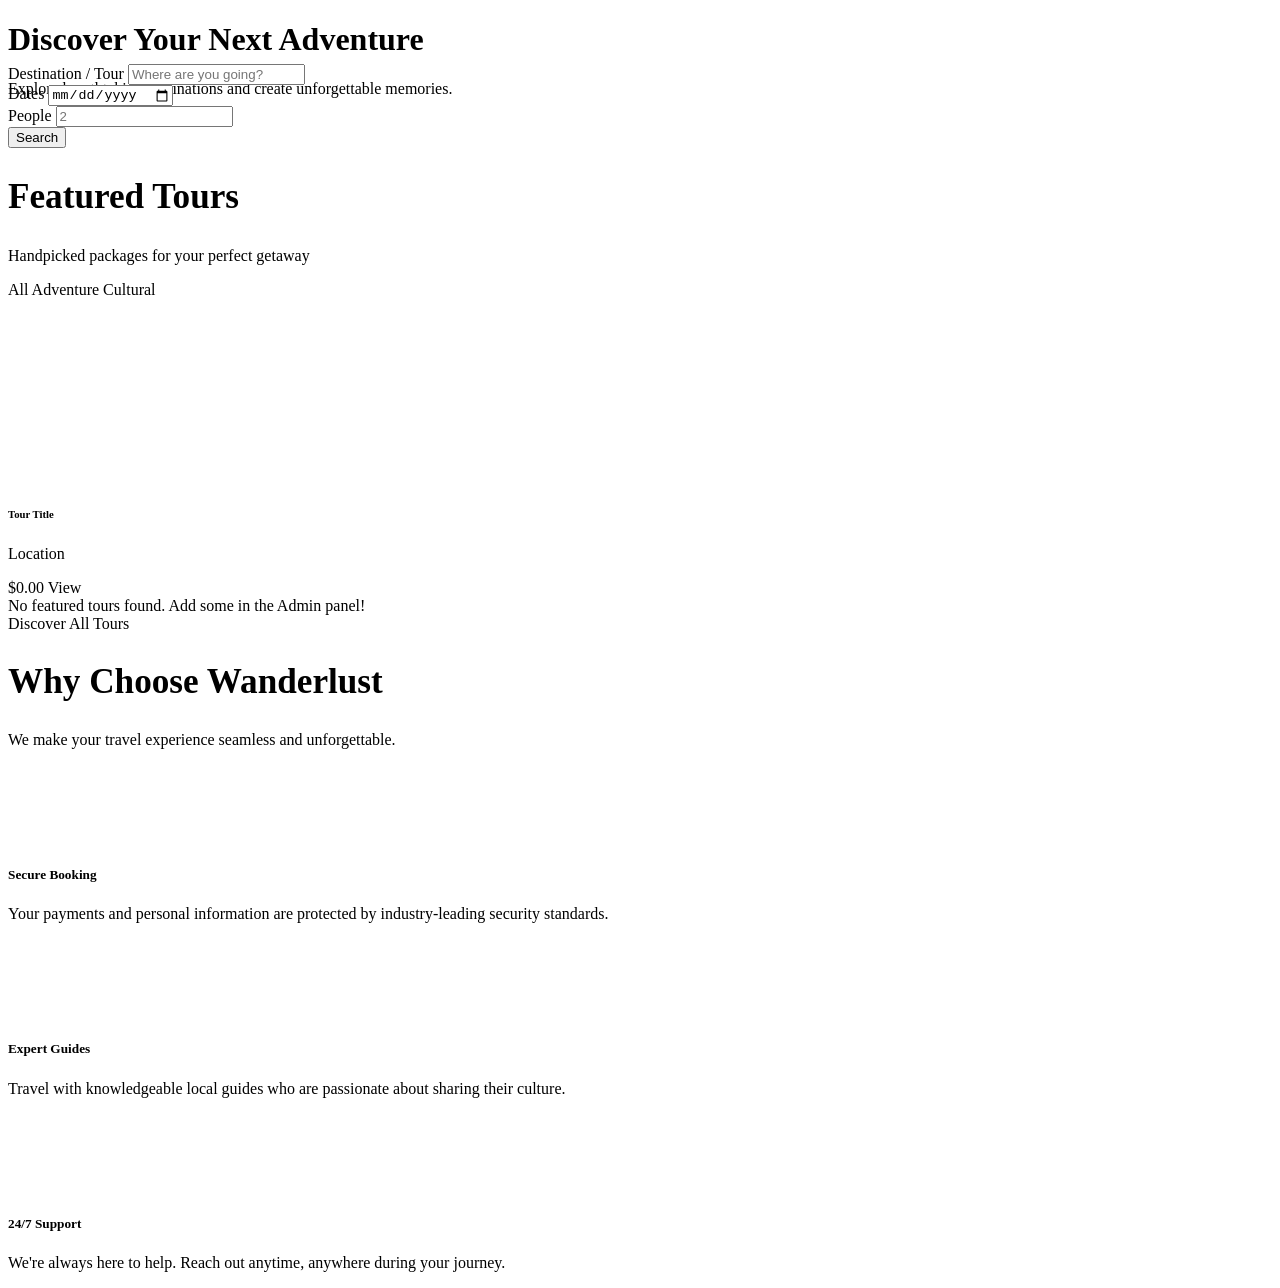
<file: src/main/resources/templates/index.html>
<!DOCTYPE html>
<html lang="en" xmlns:th="http://www.thymeleaf.org">

<head th:replace="~{fragments/navbar :: head('Home')}"></head>

<body>

  <!-- Navigation -->
  <nav th:replace="~{fragments/navbar :: navbar('home')}"></nav>

  <!-- Hero Section -->
  <header class="hero-section">
    <div class="hero-overlay"></div>
    <div class="hero-content text-white">
      <h1 class="hero-title">Discover Your Next Adventure</h1>
      <p class="lead mb-4">Explore breathtaking destinations and create unforgettable memories.</p>
    </div>
  </header>

  <!-- Search Bar -->
  <div class="container">
    <div class="search-container" style="margin-top: -50px; position: relative; z-index: 2;">
      <form th:action="@{/tours}" method="get" class="search-form d-flex align-items-center flex-column flex-md-row gap-3">
        <div class="search-input flex-grow-1 w-100 border-end pe-md-3">
          <label class="form-label text-muted small fw-bold mb-1">Destination / Tour</label>
          <input type="text" name="keyword" class="form-control border-0 shadow-none px-0" placeholder="Where are you going?">
        </div>
        <div class="search-input flex-grow-1 w-100 border-end pe-md-3 ps-md-3">
          <label class="form-label text-muted small fw-bold mb-1">Dates</label>
          <input type="date" class="form-control border-0 shadow-none px-0">
        </div>
        <div class="search-input flex-grow-1 w-100 pe-md-3 ps-md-3">
          <label class="form-label text-muted small fw-bold mb-1">People</label>
          <input type="number" class="form-control border-0 shadow-none px-0" placeholder="2" min="1">
        </div>
        <div class="d-flex align-items-center ps-md-3 w-100 w-md-auto mt-3 mt-md-0">
          <button type="submit" class="btn btn-primary px-4 py-2 w-100">Search</button>
        </div>
      </form>
    </div>
  </div>

  <!-- Featured Tours (Dynamic from DB) -->
  <section class="section-padding bg-light mt-5">
    <div class="container">
      <div class="d-flex justify-content-between align-items-end mb-4">
        <div>
          <h2 class="mb-2 fw-bold" style="font-size: 2.2rem; color: var(--text-dark);">Featured Tours</h2>
          <p class="text-muted mb-0">Handpicked packages for your perfect getaway</p>
        </div>
        <div class="d-none d-md-flex gap-2">
          <span class="badge bg-primary rounded-pill px-3 py-2 fw-normal">All</span>
          <span class="badge bg-white text-dark border rounded-pill px-3 py-2 fw-normal">Adventure</span>
          <span class="badge bg-white text-dark border rounded-pill px-3 py-2 fw-normal">Cultural</span>
        </div>
      </div>

      <div class="row g-4">
        <div class="col-md-6 col-lg-3" th:each="tour : ${featuredTours}">
          <div class="card custom-card h-100 border shadow-sm border-0">
            <img th:src="${tour.imageUrl}" class="card-img-top" style="height: 180px; object-fit: cover;" th:alt="${tour.title}">
            <div class="card-body d-flex flex-column">
              <h6 class="card-title fw-bold mb-2" th:text="${tour.title}">Tour Title</h6>
              <p class="card-text small text-muted mb-4" th:text="${tour.location}">Location</p>
              <div class="d-flex justify-content-between align-items-center mt-auto">
                <span class="fw-bold fs-5 text-primary" th:text="'$' + ${#numbers.formatDecimal(tour.price, 1, 2)}">$0.00</span>
                <a th:href="@{/tours/{id}(id=${tour.id})}" class="btn btn-primary btn-sm px-3 rounded-pill">View</a>
              </div>
            </div>
          </div>
        </div>
        <div th:if="${#lists.isEmpty(featuredTours)}" class="col-12 text-center text-muted py-5">
           No featured tours found. Add some in the Admin panel!
        </div>
      </div>
      
      <div class="text-center mt-5">
        <a th:href="@{/tours}" class="btn btn-outline-primary px-4 rounded-pill">Discover All Tours</a>
      </div>
    </div>
  </section>

  <!-- Why Wanderlust Section -->
  <section class="section-padding bg-white border-top">
    <div class="container">
      <div class="text-center mb-5">
        <h2 class="fw-bold" style="font-size: 2.2rem; color: var(--text-dark);">Why Choose Wanderlust</h2>
        <p class="text-muted">We make your travel experience seamless and unforgettable.</p>
      </div>
      <div class="row text-center g-4">
        <div class="col-md-4">
          <div class="p-4">
            <div class="bg-primary bg-opacity-10 text-primary rounded-circle d-inline-flex align-items-center justify-content-center mb-3" style="width: 80px; height: 80px; font-size: 2rem;">
              <i class="bi bi-shield-check"></i>
            </div>
            <h5 class="fw-bold">Secure Booking</h5>
            <p class="text-muted small">Your payments and personal information are protected by industry-leading security standards.</p>
          </div>
        </div>
        <div class="col-md-4">
          <div class="p-4">
            <div class="bg-primary bg-opacity-10 text-primary rounded-circle d-inline-flex align-items-center justify-content-center mb-3" style="width: 80px; height: 80px; font-size: 2rem;">
              <i class="bi bi-star"></i>
            </div>
            <h5 class="fw-bold">Expert Guides</h5>
            <p class="text-muted small">Travel with knowledgeable local guides who are passionate about sharing their culture.</p>
          </div>
        </div>
        <div class="col-md-4">
          <div class="p-4">
            <div class="bg-primary bg-opacity-10 text-primary rounded-circle d-inline-flex align-items-center justify-content-center mb-3" style="width: 80px; height: 80px; font-size: 2rem;">
              <i class="bi bi-headset"></i>
            </div>
            <h5 class="fw-bold">24/7 Support</h5>
            <p class="text-muted small">We're always here to help. Reach out anytime, anywhere during your journey.</p>
          </div>
        </div>
      </div>
    </div>
  </section>

  <!-- Footer -->
  <footer th:replace="~{fragments/footer :: footer}"></footer>

  <!-- Common Scripts -->
  <div th:replace="~{fragments/navbar :: scripts}"></div>
</body>
</html>
</file>
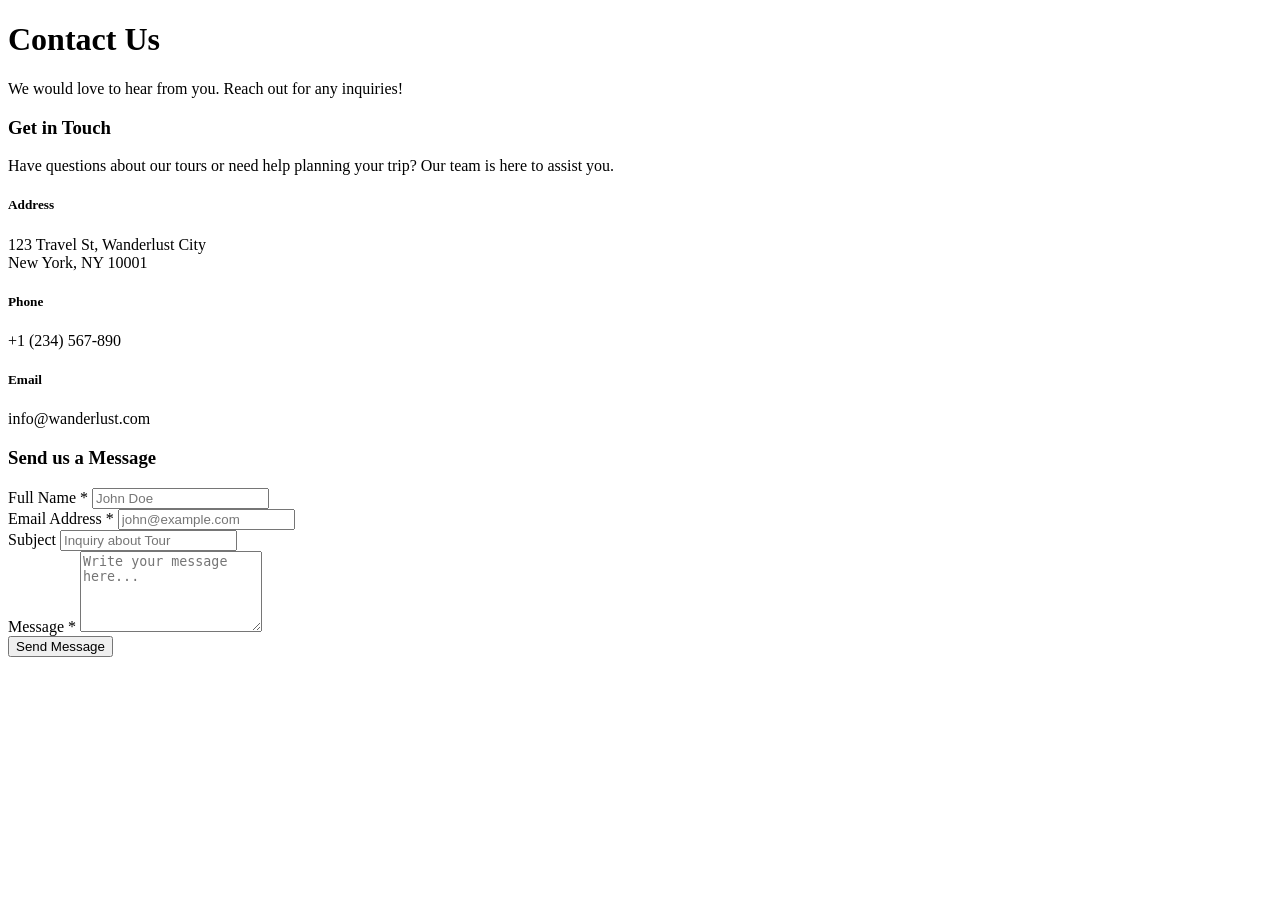
<file: src/main/resources/templates/contact.html>
<!DOCTYPE html>
<html lang="en" xmlns:th="http://www.thymeleaf.org">
<head th:replace="~{fragments/navbar :: head('Contact Us')}"></head>
<body class="bg-light">

  <nav th:replace="~{fragments/navbar :: navbar('contact')}"></nav>

  <!-- Page Header -->
  <div class="bg-primary text-white py-5 text-center"
    style="background: linear-gradient(135deg, var(--primary-color), var(--accent-color));">
    <div class="container py-4">
      <h1 class="display-4 fw-bold">Contact Us</h1>
      <p class="lead mb-0">We would love to hear from you. Reach out for any inquiries!</p>
    </div>
  </div>

  <div class="container py-5">
    <div class="row g-5">

      <div class="col-lg-4">
        <div class="info-box h-100 bg-white p-4 shadow-sm rounded-4">
          <h3 class="mb-4">Get in Touch</h3>
          <p class="text-muted mb-5">Have questions about our tours or need help planning your trip? Our team is here to assist you.</p>

          <div class="d-flex mb-4">
            <div class="me-3"><i class="bi bi-geo-alt fs-2 text-primary"></i></div>
            <div>
              <h5 class="mb-1">Address</h5>
              <p class="text-muted mb-0">123 Travel St, Wanderlust City<br>New York, NY 10001</p>
            </div>
          </div>

          <div class="d-flex mb-4">
            <div class="me-3"><i class="bi bi-telephone fs-2 text-primary"></i></div>
            <div>
              <h5 class="mb-1">Phone</h5>
              <p class="text-muted mb-0">+1 (234) 567-890</p>
            </div>
          </div>

          <div class="d-flex">
            <div class="me-3"><i class="bi bi-envelope fs-2 text-primary"></i></div>
            <div>
              <h5 class="mb-1">Email</h5>
              <p class="text-muted mb-0">info@wanderlust.com</p>
            </div>
          </div>
        </div>
      </div>

      <div class="col-lg-8">
        <div class="card custom-card p-4 p-md-5 border-0 shadow-sm rounded-4">
          <h3 class="mb-4">Send us a Message</h3>
          <form id="contactForm">
            <div class="row g-3">
              <div class="col-md-6">
                <label for="name" class="form-label">Full Name <span class="text-danger">*</span></label>
                <input type="text" class="form-control" id="name" required placeholder="John Doe">
              </div>
              <div class="col-md-6">
                <label for="email" class="form-label">Email Address <span class="text-danger">*</span></label>
                <input type="email" class="form-control" id="email" required placeholder="john@example.com">
              </div>
              <div class="col-12">
                <label for="subject" class="form-label">Subject</label>
                <input type="text" class="form-control" id="subject" placeholder="Inquiry about Tour">
              </div>
              <div class="col-12">
                <label for="message" class="form-label">Message <span class="text-danger">*</span></label>
                <textarea class="form-control" id="message" rows="5" required placeholder="Write your message here..."></textarea>
              </div>
              <div class="col-12 mt-4">
                <button type="submit" class="btn btn-primary px-5 py-2 rounded-pill fw-medium">Send Message</button>
              </div>
            </div>
          </form>
        </div>
      </div>

    </div>
  </div>

  <footer th:replace="~{fragments/footer :: footer}"></footer>
  <div th:replace="~{fragments/navbar :: scripts}"></div>
</body>
</html>
</file>
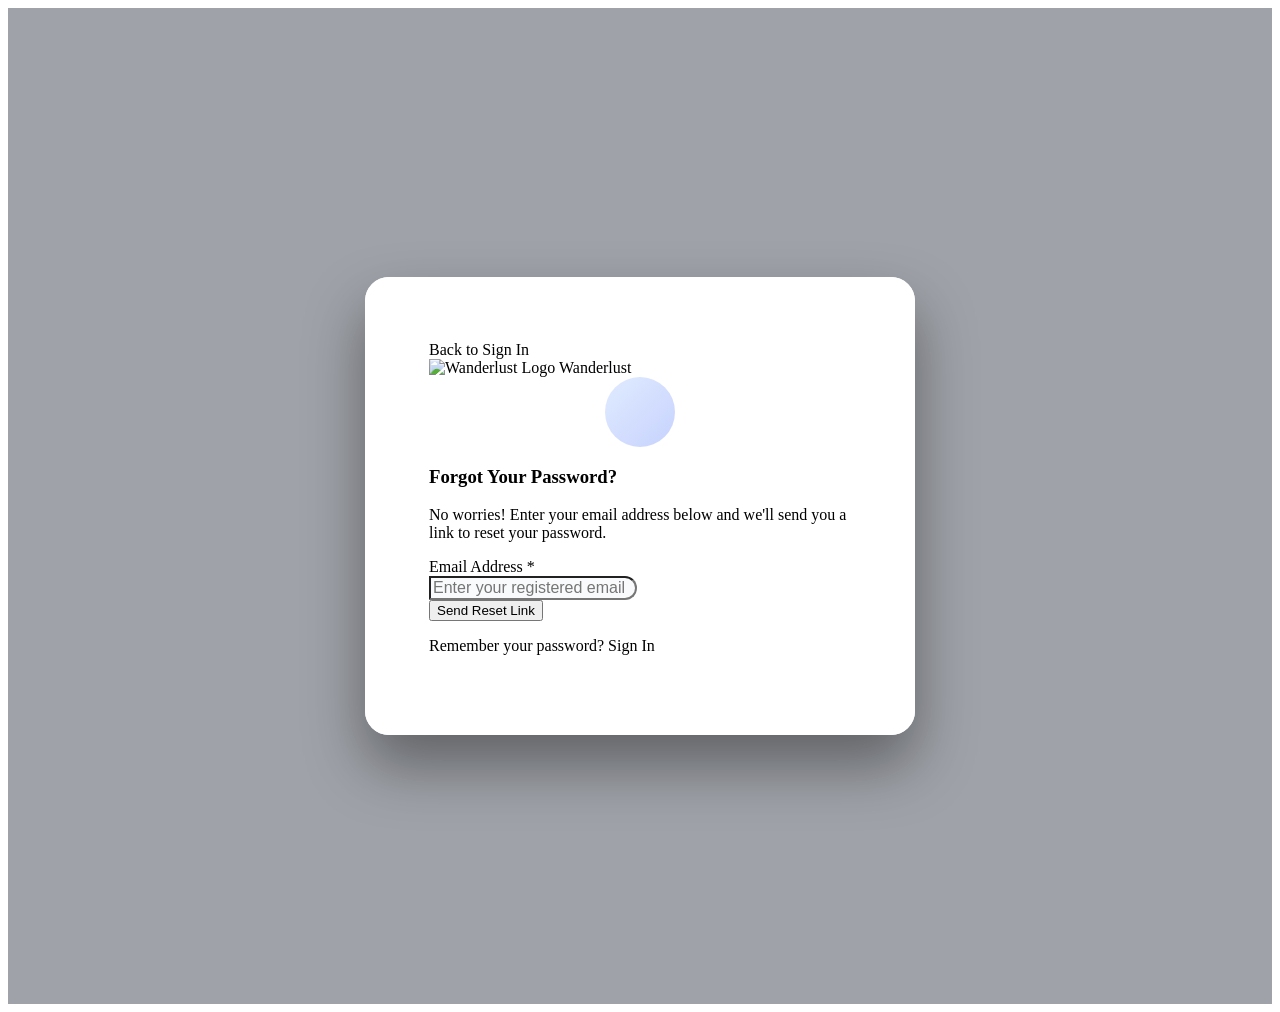
<file: src/main/resources/templates/auth/forgot-password.html>
<!DOCTYPE html>
<html lang="en" xmlns:th="http://www.thymeleaf.org">
<head th:replace="~{fragments/navbar :: head('Forgot Password')}"></head>
<body style="background: url('https://images.unsplash.com/photo-1503614472-8c93d56e92ce?q=80&w=1622&auto=format&fit=crop&ixlib=rb-4.1.0&ixid=M3wxMjA3fDB8MHxwaG90by1wYWdlfHx8fGVufDB8fHx8fA%3D%3D') no-repeat center center/cover; background-attachment: fixed;">

  <div class="container-fluid auth-wrapper" style="min-height: 100vh; display: flex; align-items: center; justify-content: center; padding: 3rem 15px; background: rgba(17, 24, 39, 0.4); backdrop-filter: blur(8px); -webkit-backdrop-filter: blur(8px);">
    <div class="row g-0 auth-card" style="border-radius: 24px; box-shadow: 0 30px 60px rgba(0,0,0,0.4); overflow: hidden; background: #ffffff; max-width: 550px; width: 100%;">

      <!-- Form -->
      <div class="col-12">
        <div class="auth-form-container" style="padding: 4rem; display: flex; flex-direction: column; justify-content: center; background-color: #ffffff;">
          <div class="mb-4 text-center">
            <a th:href="@{/login}" class="text-muted text-decoration-none small d-inline-flex align-items-center mb-3 fw-medium"><i class="bi bi-arrow-left me-2"></i> Back to Sign In</a><br>
            <a th:href="@{/}" class="d-inline-flex align-items-center gap-2 text-decoration-none text-dark mb-4">
              <img th:src="@{/assets/images/logo.png}" alt="Wanderlust Logo" height="40">
              <span class="fw-bold fs-4 text-primary">Wanderlust</span>
            </a>
            <div class="mb-3" style="display: flex; justify-content: center;">
              <div style="width: 70px; height: 70px; border-radius: 50%; background: linear-gradient(135deg, #e0ebff 0%, #c7d2fe 100%); display: flex; align-items: center; justify-content: center;">
                <i class="bi bi-envelope-paper fs-2 text-primary"></i>
              </div>
            </div>
            <h3 class="fw-bold mb-2">Forgot Your Password?</h3>
            <p class="text-muted fs-6">No worries! Enter your email address below and we'll send you a link to reset your password.</p>
          </div>

          <!-- Success Message -->
          <div th:if="${successMessage}" class="alert alert-success d-flex align-items-center rounded-3 mb-4" role="alert">
            <i class="bi bi-check-circle-fill me-2"></i>
            <span th:text="${successMessage}"></span>
          </div>

          <!-- Error Message -->
          <div th:if="${errorMessage}" class="alert alert-danger d-flex align-items-center rounded-3 mb-4" role="alert">
            <i class="bi bi-exclamation-triangle-fill me-2"></i>
            <span th:text="${errorMessage}"></span>
          </div>

          <form th:action="@{/forgot-password}" method="post">
            <div class="mb-4">
              <label class="form-label fw-semibold text-dark mb-2">Email Address <span class="text-danger">*</span></label>
              <div class="input-group">
                <span class="input-group-text bg-transparent border-end-0 border" style="border-radius: 12px 0 0 12px; border-color: #e2e8f0;">
                  <i class="bi bi-envelope text-muted"></i>
                </span>
                <input type="email" name="email" class="form-control form-control-lg border-start-0 ps-0" placeholder="Enter your registered email" required style="border-radius: 0 12px 12px 0; background-color: #f8fafc; font-size: 1rem;">
              </div>
            </div>
            
            <button type="submit" class="btn btn-primary btn-auth mb-4 w-100 py-3 rounded-3 fw-bold fs-5 shadow-sm">Send Reset Link</button>
            
            <p class="text-center text-muted mb-0 mt-3">
              Remember your password? <a th:href="@{/login}" class="text-primary fw-bold text-decoration-none">Sign In</a>
            </p>
          </form>
        </div>
      </div>

    </div>
  </div>

  <div th:replace="~{fragments/navbar :: scripts}"></div>
  <script>
    document.addEventListener('DOMContentLoaded', function() {
        const form = document.querySelector('form[action*="/forgot-password"]');
        if (form) {
            form.addEventListener('submit', function(e) {
                if (this.checkValidity()) {
                    const btn = this.querySelector('button[type="submit"]');
                    if (btn) {
                        btn.innerHTML = '<span class="spinner-border spinner-border-sm me-2" role="status" aria-hidden="true"></span> Sending...';
                        btn.disabled = true;
                        // Prevent multiple submissions
                        if (form.getAttribute('data-submitting') === 'true') {
                            e.preventDefault();
                        } else {
                            form.setAttribute('data-submitting', 'true');
                        }
                    }
                }
            });
        }
    });
  </script>
</body>
</html>
</file>
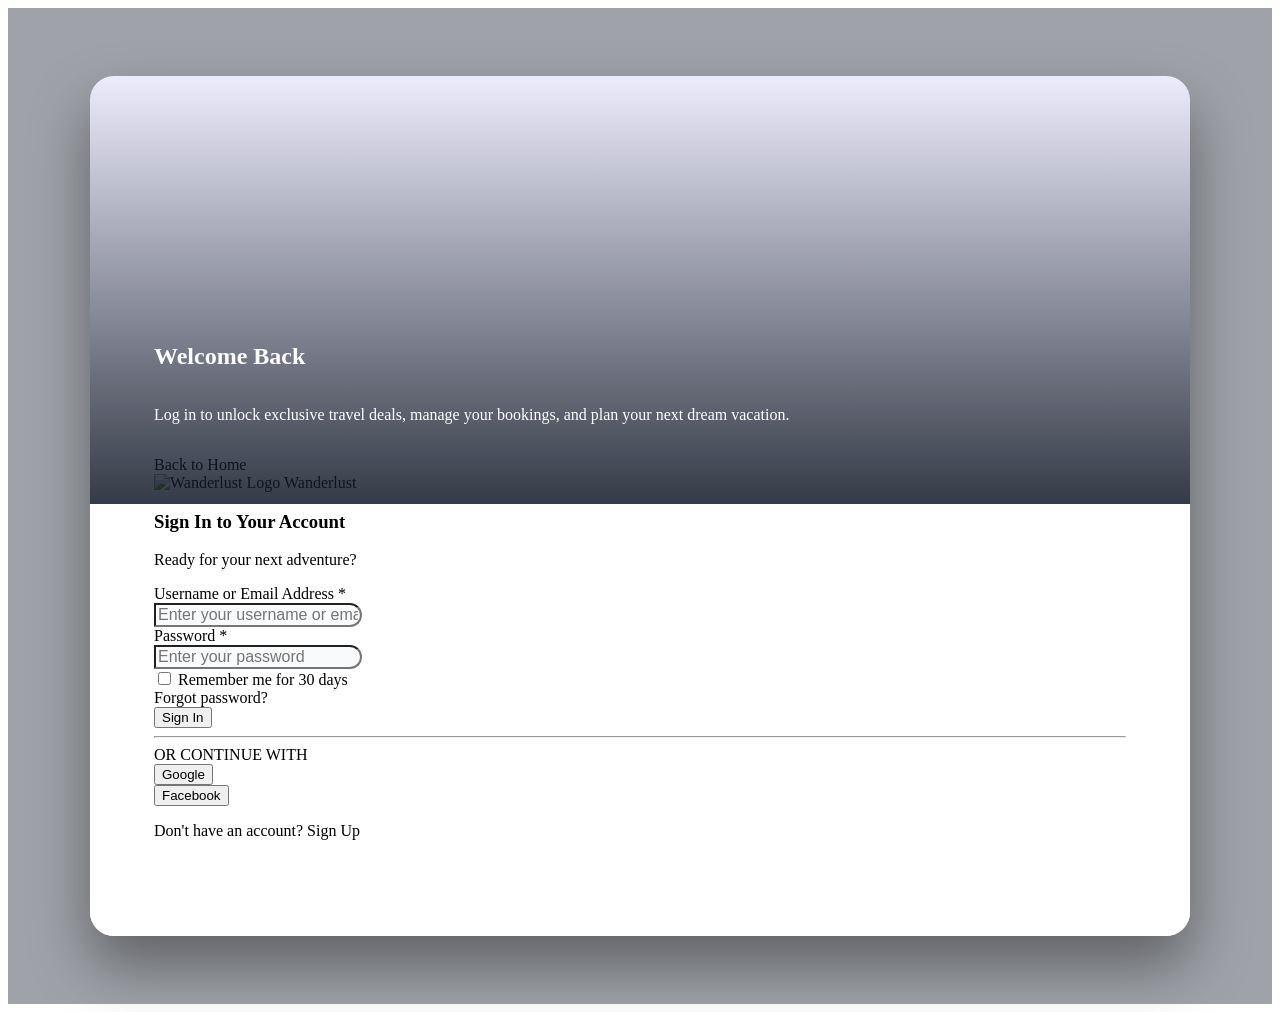
<file: src/main/resources/templates/auth/login.html>
<!DOCTYPE html>
<html lang="en" xmlns:th="http://www.thymeleaf.org">

<head th:replace="~{fragments/navbar :: head('Login')}"></head>

<body
  style="background: url('https://images.unsplash.com/photo-1503614472-8c93d56e92ce?q=80&w=1622&auto=format&fit=crop&ixlib=rb-4.1.0&ixid=M3wxMjA3fDB8MHxwaG90by1wYWdlfHx8fGVufDB8fHx8fA%3D%3D') no-repeat center center/cover; background-attachment: fixed;">

  <div class="container-fluid auth-wrapper"
    style="min-height: 100vh; display: flex; align-items: center; justify-content: center; padding: 3rem 15px; background: rgba(17, 24, 39, 0.4); backdrop-filter: blur(8px); -webkit-backdrop-filter: blur(8px);">
    <div class="row g-0 auth-card"
      style="border-radius: 24px; box-shadow: 0 30px 60px rgba(0,0,0,0.4); overflow: hidden; background: #ffffff; max-width: 1100px; width: 100%;">

      <!-- Image Side -->
      <div class="col-lg-6">
        <div class="auth-image"
          style="background: url('https://images.unsplash.com/photo-1501785888041-af3ef285b470?q=80&w=1740&auto=format&fit=crop&ixlib=rb-4.1.0&ixid=M3wxMjA3fDB8MHxwaG90by1wYWdlfHx8fGVufDB8fHx8fA%3D%3D') no-repeat center center/cover; min-height: 300px; height: 100%; position: relative;">
          <div class="auth-image-overlay"
            style="position: absolute; top: 0; left: 0; width: 100%; height: 100%; background: linear-gradient(to bottom, rgba(79, 70, 229, 0.1), rgba(17, 24, 39, 0.85)); display: flex; flex-direction: column; justify-content: flex-end; padding: 4rem; color: white;">
            <h2 class="fw-bold mb-3 display-6">Welcome Back</h2>
            <p class="mb-0 fs-5 text-white-50">Log in to unlock exclusive travel deals, manage your bookings, and plan
              your next dream vacation.</p>
          </div>
        </div>
      </div>

      <!-- Form Side -->
      <div class="col-lg-6">
        <div class="auth-form-container"
          style="padding: 5rem 4rem; display: flex; flex-direction: column; justify-content: center; height: 100%; background-color: #ffffff;">
          <div class="mb-5 text-center text-lg-start">
            <a th:href="@{/}"
              class="text-muted text-decoration-none small d-inline-flex align-items-center mb-3 fw-medium"><i
                class="bi bi-arrow-left me-2"></i> Back to Home</a><br>
            <a th:href="@{/}" class="d-inline-flex align-items-center gap-2 text-decoration-none text-dark mb-4">
              <img th:src="@{/assets/images/logo.png}" alt="Wanderlust Logo" height="40">
              <span class="fw-bold fs-4 text-primary">Wanderlust</span>
            </a>
            <h3 class="fw-bold mb-2">Sign In to Your Account</h3>
            <p class="text-muted fs-6">Ready for your next adventure?</p>
          </div>

          <form th:action="@{/login}" method="post">

            <div class="mb-4">
              <label class="form-label fw-semibold text-dark mb-2">Username or Email Address <span
                  class="text-danger">*</span></label>
              <div class="input-group">
                <span class="input-group-text bg-transparent border-end-0 border"
                  style="border-radius: 12px 0 0 12px; border-color: #e2e8f0;">
                  <i class="bi bi-person text-muted"></i>
                </span>
                <input type="text" name="username" class="form-control form-control-lg border-start-0 ps-0"
                  placeholder="Enter your username or email" required
                  style="border-radius: 0 12px 12px 0; background-color: #f8fafc; font-size: 1rem;">
              </div>
            </div>

            <div class="mb-4">
              <label class="form-label fw-semibold text-dark mb-2">Password <span class="text-danger">*</span></label>
              <div class="input-group">
                <span class="input-group-text bg-transparent border-end-0 border"
                  style="border-radius: 12px 0 0 12px; border-color: #e2e8f0;">
                  <i class="bi bi-lock text-muted"></i>
                </span>
                <input type="password" name="password" class="form-control form-control-lg border-start-0 ps-0"
                  placeholder="Enter your password" required
                  style="border-radius: 0 12px 12px 0; background-color: #f8fafc; font-size: 1rem;">
              </div>
            </div>

            <div class="mb-5 d-flex justify-content-between align-items-center">
              <div class="form-check mb-0">
                <input type="checkbox" name="rememberMe" class="form-check-input" id="rememberMe">
                <label class="form-check-label text-muted" for="rememberMe">Remember me for 30 days</label>
              </div>
              <a th:href="@{/forgot-password}" class="small text-primary text-decoration-none fw-medium">Forgot
                password?</a>
            </div>

            <button type="submit" class="btn btn-primary btn-auth mb-4 w-100 py-3 rounded-3 fw-bold fs-5 shadow-sm">Sign
              In</button>

            <div class="position-relative mb-4 text-center">
              <hr class="text-muted opacity-25">
              <span
                class="position-absolute top-50 start-50 translate-middle bg-white px-4 text-muted small fw-medium">OR
                CONTINUE WITH</span>
            </div>

            <div class="row g-3 mb-4">
              <div class="col-sm-6">
                <button type="button"
                  class="btn social-login-btn w-100 border bg-white rounded-3 py-2 d-flex align-items-center justify-content-center gap-2">
                  <i class="bi bi-google text-danger fs-5"></i> Google
                </button>
              </div>
              <div class="col-sm-6">
                <button type="button"
                  class="btn social-login-btn w-100 border bg-white rounded-3 py-2 d-flex align-items-center justify-content-center gap-2">
                  <i class="bi bi-facebook text-primary fs-5"></i> Facebook
                </button>
              </div>
            </div>

            <p class="text-center text-muted mb-0 mt-4">
              Don't have an account? <a th:href="@{/register}" class="text-primary fw-bold text-decoration-none">Sign
                Up</a>
            </p>
          </form>
        </div>
      </div>

    </div>
  </div>

  <div th:replace="~{fragments/navbar :: scripts}"></div>
</body>

</html>
</file>
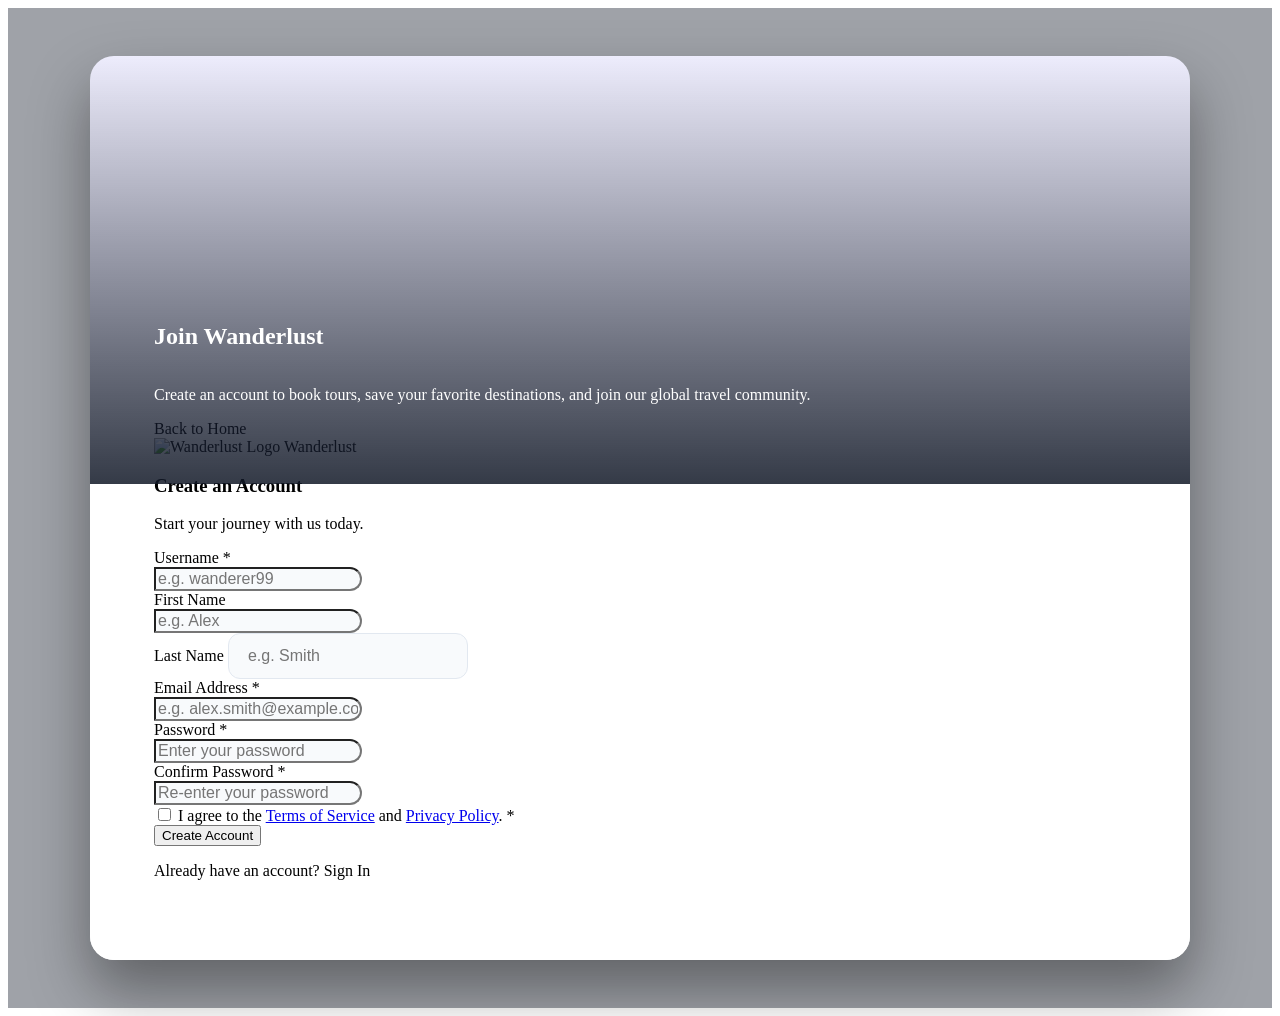
<file: src/main/resources/templates/auth/register.html>
<!DOCTYPE html>
<html lang="en" xmlns:th="http://www.thymeleaf.org">

<head th:replace="~{fragments/navbar :: head('Register')}"></head>

<body
  style="background: url('https://images.unsplash.com/photo-1503614472-8c93d56e92ce?q=80&w=1622&auto=format&fit=crop&ixlib=rb-4.1.0&ixid=M3wxMjA3fDB8MHxwaG90by1wYWdlfHx8fGVufDB8fHx8fA%3D%3D') no-repeat center center/cover; background-attachment: fixed;">

  <div class="container-fluid auth-wrapper"
    style="min-height: 100vh; display: flex; align-items: center; justify-content: center; padding: 3rem 15px; background: rgba(17, 24, 39, 0.4); backdrop-filter: blur(8px); -webkit-backdrop-filter: blur(8px);">
    <div class="row g-0 auth-card flex-row-reverse"
      style="border-radius: 24px; box-shadow: 0 30px 60px rgba(0,0,0,0.4); overflow: hidden; background: #ffffff; max-width: 1100px; width: 100%;">

      <!-- Image Side -->
      <div class="col-lg-5">
        <div class="auth-image"
          style="background: url('https://images.unsplash.com/photo-1597086831879-756db15e81d3?q=80&w=1548&auto=format&fit=crop&ixlib=rb-4.1.0&ixid=M3wxMjA3fDB8MHxwaG90by1wYWdlfHx8fGVufDB8fHx8fA%3D%3D') no-repeat center center/cover; min-height: 300px; height: 100%; position: relative;">
          <div class="auth-image-overlay"
            style="position: absolute; top: 0; left: 0; width: 100%; height: 100%; background: linear-gradient(to bottom, rgba(79, 70, 229, 0.1), rgba(17, 24, 39, 0.85)); display: flex; flex-direction: column; justify-content: flex-end; padding: 4rem; color: white;">
            <h2 class="fw-bold mb-3 display-6">Join Wanderlust</h2>
            <p class="mb-0 fs-5 text-white-50">Create an account to book tours, save your favorite destinations, and
              join our global travel community.</p>
          </div>
        </div>
      </div>

      <!-- Form Side -->
      <div class="col-lg-7">
        <div class="auth-form-container"
          style="padding: 4rem; display: flex; flex-direction: column; justify-content: center; height: 100%; background-color: #ffffff;">
          <div class="mb-4 text-center text-lg-start">
            <a th:href="@{/}"
              class="text-muted text-decoration-none small d-inline-flex align-items-center mb-3 fw-medium"><i
                class="bi bi-arrow-left me-2"></i> Back to Home</a><br>
            <a th:href="@{/}" class="d-inline-flex align-items-center gap-2 text-decoration-none text-dark mb-4">
              <img th:src="@{/assets/images/logo.png}" alt="Wanderlust Logo" height="40">
              <span class="fw-bold fs-4 text-primary">Wanderlust</span>
            </a>
            <h3 class="fw-bold mb-2">Create an Account</h3>
            <p class="text-muted fs-6">Start your journey with us today.</p>
          </div>

          <form th:action="@{/register}" method="post" th:object="${registerDTO}">

            <div class="mb-3">
              <label class="form-label fw-semibold text-dark mb-2">Username <span class="text-danger">*</span></label>
              <div class="input-group">
                <span class="input-group-text bg-transparent border-end-0 border"
                  style="border-radius: 12px 0 0 12px; border-color: #e2e8f0;">
                  <i class="bi bi-person-badge text-muted"></i>
                </span>
                <input type="text" th:field="*{username}"
                  th:classappend="${#fields.hasErrors('username')} ? 'is-invalid' : ''"
                  class="form-control form-control-lg border-start-0 ps-0" placeholder="e.g. wanderer99" required
                  style="border-radius: 0 12px 12px 0; background-color: #f8fafc; font-size: 1rem;">
              </div>
              <div class="text-danger small mt-1" th:if="${#fields.hasErrors('username')}" th:errors="*{username}">
              </div>
            </div>

            <div class="row g-3 mb-3">
              <div class="col-sm-6">
                <label class="form-label fw-semibold text-dark mb-2">First Name</label>
                <div class="input-group">
                  <span class="input-group-text bg-transparent border-end-0 border"
                    style="border-radius: 12px 0 0 12px; border-color: #e2e8f0;">
                    <i class="bi bi-person text-muted"></i>
                  </span>
                  <input type="text" th:field="*{firstName}" class="form-control form-control-lg border-start-0 ps-0"
                    placeholder="e.g. Alex"
                    style="border-radius: 0 12px 12px 0; background-color: #f8fafc; font-size: 1rem;">
                </div>
              </div>
              <div class="col-sm-6">
                <label class="form-label fw-semibold text-dark mb-2">Last Name</label>
                <input type="text" th:field="*{lastName}" class="form-control form-control-lg" placeholder="e.g. Smith"
                  style="border-radius: 12px; background-color: #f8fafc; border: 1px solid #e2e8f0; font-size: 1rem; padding: 0.8rem 1.2rem;">
              </div>
            </div>

            <div class="mb-3">
              <label class="form-label fw-semibold text-dark mb-2">Email Address <span
                  class="text-danger">*</span></label>
              <div class="input-group">
                <span class="input-group-text bg-transparent border-end-0 border"
                  style="border-radius: 12px 0 0 12px; border-color: #e2e8f0;">
                  <i class="bi bi-envelope text-muted"></i>
                </span>
                <input type="email" th:field="*{email}"
                  th:classappend="${#fields.hasErrors('email')} ? 'is-invalid' : ''"
                  class="form-control form-control-lg border-start-0 ps-0" placeholder="e.g. alex.smith@example.com"
                  required style="border-radius: 0 12px 12px 0; background-color: #f8fafc; font-size: 1rem;">
              </div>
              <div class="text-danger small mt-1" th:if="${#fields.hasErrors('email')}" th:errors="*{email}"></div>
            </div>

            <div class="row g-3 mb-4">
              <div class="col-sm-6">
                <label class="form-label fw-semibold text-dark mb-2">Password <span class="text-danger">*</span></label>
                <div class="input-group">
                  <span class="input-group-text bg-transparent border-end-0 border"
                    style="border-radius: 12px 0 0 12px; border-color: #e2e8f0;">
                    <i class="bi bi-lock text-muted"></i>
                  </span>
                  <input type="password" th:field="*{password}"
                    th:classappend="${#fields.hasErrors('password')} ? 'is-invalid' : ''"
                    class="form-control form-control-lg border-start-0 ps-0" placeholder="Enter your password" required
                    style="border-radius: 0 12px 12px 0; background-color: #f8fafc; font-size: 1rem;">
                </div>
                <div class="text-danger small mt-1" th:if="${#fields.hasErrors('password')}" th:errors="*{password}">
                </div>
              </div>
              <div class="col-sm-6">
                <label class="form-label fw-semibold text-dark mb-2">Confirm Password <span
                    class="text-danger">*</span></label>
                <div class="input-group">
                  <span class="input-group-text bg-transparent border-end-0 border"
                    style="border-radius: 12px 0 0 12px; border-color: #e2e8f0;">
                    <i class="bi bi-check-circle text-muted"></i>
                  </span>
                  <input type="password" th:field="*{confirmPassword}"
                    th:classappend="${#fields.hasErrors('confirmPassword')} ? 'is-invalid' : ''"
                    class="form-control form-control-lg border-start-0 ps-0" placeholder="Re-enter your password"
                    required style="border-radius: 0 12px 12px 0; background-color: #f8fafc; font-size: 1rem;">
                </div>
                <div class="text-danger small mt-1" th:if="${#fields.hasErrors('confirmPassword')}"
                  th:errors="*{confirmPassword}"></div>
              </div>
            </div>

            <div class="mb-4 form-check">
              <input type="checkbox" class="form-check-input" id="terms" required>
              <label class="form-check-label text-muted" for="terms">I agree to the <a href="#"
                  class="text-primary text-decoration-none fw-medium">Terms of Service</a> and <a href="#"
                  class="text-primary text-decoration-none fw-medium">Privacy Policy</a>. <span
                  class="text-danger">*</span></label>
            </div>

            <button type="submit"
              class="btn btn-primary btn-auth mb-4 w-100 py-3 rounded-3 fw-bold fs-5 shadow-sm">Create Account</button>

            <p class="text-center text-muted mb-0 mt-3">
              Already have an account? <a th:href="@{/login}" class="text-primary fw-bold text-decoration-none">Sign
                In</a>
            </p>
          </form>
        </div>
      </div>

    </div>
  </div>

  <div th:replace="~{fragments/navbar :: scripts}"></div>
  <script>
    document.addEventListener('DOMContentLoaded', function () {
      const form = document.querySelector('form[action*="/register"]');
      if (form) {
        form.addEventListener('submit', function (e) {
          if (this.checkValidity()) {
            const btn = this.querySelector('button[type="submit"]');
            if (btn) {
              btn.innerHTML = '<span class="spinner-border spinner-border-sm me-2" role="status" aria-hidden="true"></span> Please wait...';
              btn.disabled = true;
              // Prevent multiple submissions
              if (form.getAttribute('data-submitting') === 'true') {
                e.preventDefault();
              } else {
                form.setAttribute('data-submitting', 'true');
              }
            }
          }
        });
      }
    });
  </script>
</body>

</html>
</file>
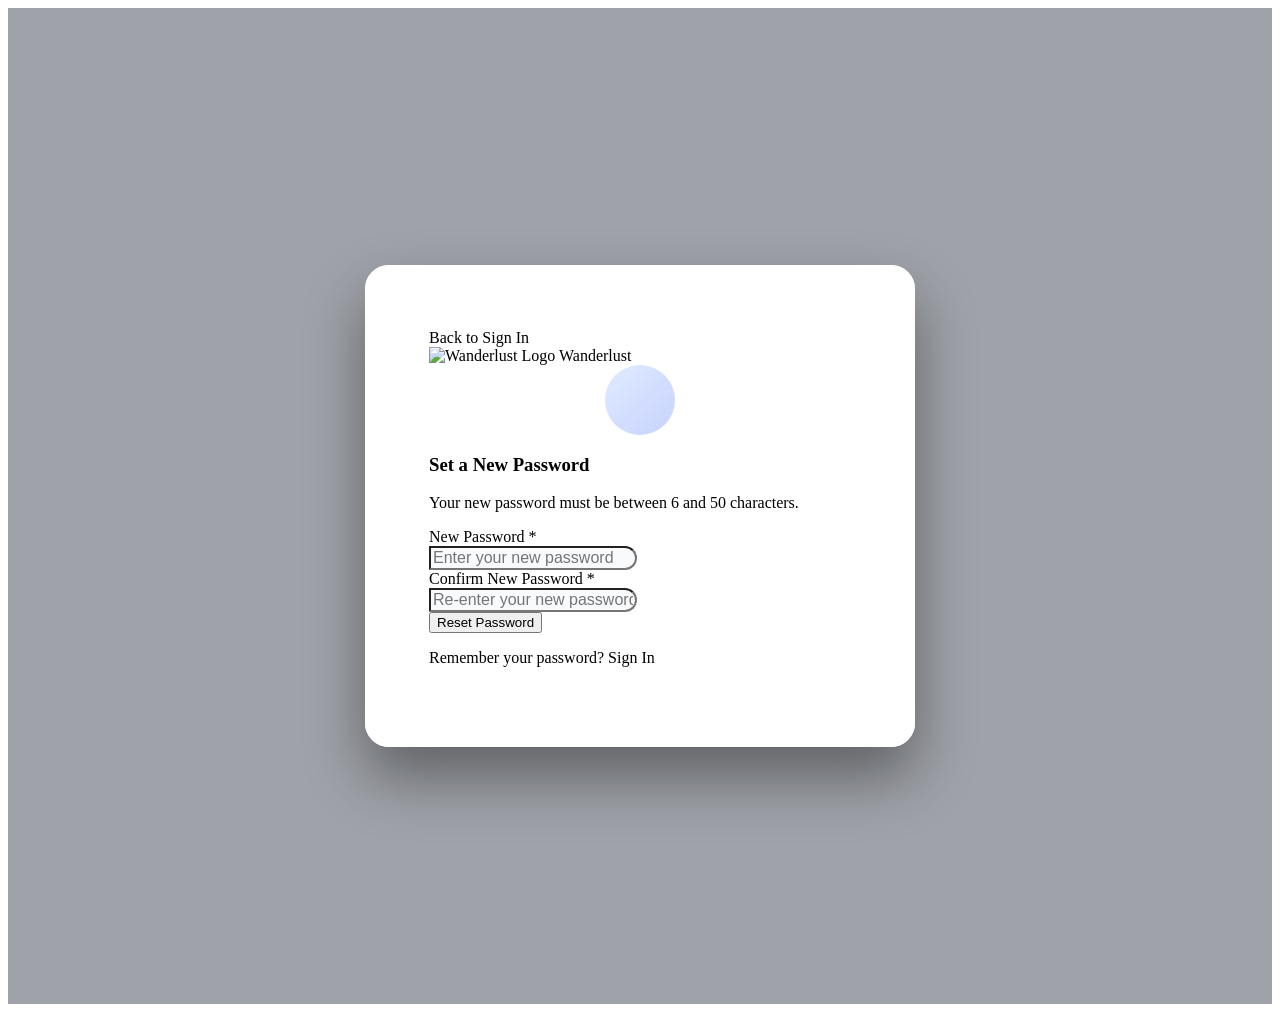
<file: src/main/resources/templates/auth/reset-password.html>
<!DOCTYPE html>
<html lang="en" xmlns:th="http://www.thymeleaf.org">
<head th:replace="~{fragments/navbar :: head('Reset Password')}"></head>
<body style="background: url('https://images.unsplash.com/photo-1503614472-8c93d56e92ce?q=80&w=1622&auto=format&fit=crop&ixlib=rb-4.1.0&ixid=M3wxMjA3fDB8MHxwaG90by1wYWdlfHx8fGVufDB8fHx8fA%3D%3D') no-repeat center center/cover; background-attachment: fixed;">

  <div class="container-fluid auth-wrapper" style="min-height: 100vh; display: flex; align-items: center; justify-content: center; padding: 3rem 15px; background: rgba(17, 24, 39, 0.4); backdrop-filter: blur(8px); -webkit-backdrop-filter: blur(8px);">
    <div class="row g-0 auth-card" style="border-radius: 24px; box-shadow: 0 30px 60px rgba(0,0,0,0.4); overflow: hidden; background: #ffffff; max-width: 550px; width: 100%;">

      <!-- Form -->
      <div class="col-12">
        <div class="auth-form-container" style="padding: 4rem; display: flex; flex-direction: column; justify-content: center; background-color: #ffffff;">
          <div class="mb-4 text-center">
            <a th:href="@{/login}" class="text-muted text-decoration-none small d-inline-flex align-items-center mb-3 fw-medium"><i class="bi bi-arrow-left me-2"></i> Back to Sign In</a><br>
            <a th:href="@{/}" class="d-inline-flex align-items-center gap-2 text-decoration-none text-dark mb-4">
              <img th:src="@{/assets/images/logo.png}" alt="Wanderlust Logo" height="40">
              <span class="fw-bold fs-4 text-primary">Wanderlust</span>
            </a>
            <div class="mb-3" style="display: flex; justify-content: center;">
              <div style="width: 70px; height: 70px; border-radius: 50%; background: linear-gradient(135deg, #e0ebff 0%, #c7d2fe 100%); display: flex; align-items: center; justify-content: center;">
                <i class="bi bi-key fs-2 text-primary"></i>
              </div>
            </div>
            <h3 class="fw-bold mb-2">Set a New Password</h3>
            <p class="text-muted fs-6">Your new password must be between 6 and 50 characters.</p>
          </div>

          <!-- Error Message -->
          <div th:if="${errorMessage}" class="alert alert-danger d-flex align-items-center rounded-3 mb-4" role="alert">
            <i class="bi bi-exclamation-triangle-fill me-2"></i>
            <span th:text="${errorMessage}"></span>
          </div>

          <form th:action="@{/reset-password}" method="post">
            <input type="hidden" name="token" th:value="${token}">

            <div class="mb-4">
              <label class="form-label fw-semibold text-dark mb-2">New Password <span class="text-danger">*</span></label>
              <div class="input-group">
                <span class="input-group-text bg-transparent border-end-0 border" style="border-radius: 12px 0 0 12px; border-color: #e2e8f0;">
                  <i class="bi bi-lock text-muted"></i>
                </span>
                <input type="password" name="password" class="form-control form-control-lg border-start-0 ps-0" placeholder="Enter your new password" required minlength="6" maxlength="50" style="border-radius: 0 12px 12px 0; background-color: #f8fafc; font-size: 1rem;">
              </div>
            </div>

            <div class="mb-4">
              <label class="form-label fw-semibold text-dark mb-2">Confirm New Password <span class="text-danger">*</span></label>
              <div class="input-group">
                <span class="input-group-text bg-transparent border-end-0 border" style="border-radius: 12px 0 0 12px; border-color: #e2e8f0;">
                  <i class="bi bi-check-circle text-muted"></i>
                </span>
                <input type="password" name="confirmPassword" class="form-control form-control-lg border-start-0 ps-0" placeholder="Re-enter your new password" required minlength="6" maxlength="50" style="border-radius: 0 12px 12px 0; background-color: #f8fafc; font-size: 1rem;">
              </div>
            </div>
            
            <button type="submit" class="btn btn-primary btn-auth mb-4 w-100 py-3 rounded-3 fw-bold fs-5 shadow-sm">Reset Password</button>
            
            <p class="text-center text-muted mb-0 mt-3">
              Remember your password? <a th:href="@{/login}" class="text-primary fw-bold text-decoration-none">Sign In</a>
            </p>
          </form>
        </div>
      </div>

    </div>
  </div>

  <div th:replace="~{fragments/navbar :: scripts}"></div>
  <script>
    document.addEventListener('DOMContentLoaded', function() {
        const form = document.querySelector('form[action*="/reset-password"]');
        if (form) {
            form.addEventListener('submit', function(e) {
                if (this.checkValidity()) {
                    const btn = this.querySelector('button[type="submit"]');
                    if (btn) {
                        btn.innerHTML = '<span class="spinner-border spinner-border-sm me-2" role="status" aria-hidden="true"></span> Updating...';
                        btn.disabled = true;
                        // Prevent multiple submissions
                        if (form.getAttribute('data-submitting') === 'true') {
                            e.preventDefault();
                        } else {
                            form.setAttribute('data-submitting', 'true');
                        }
                    }
                }
            });
        }
    });
  </script>
</body>
</html>
</file>
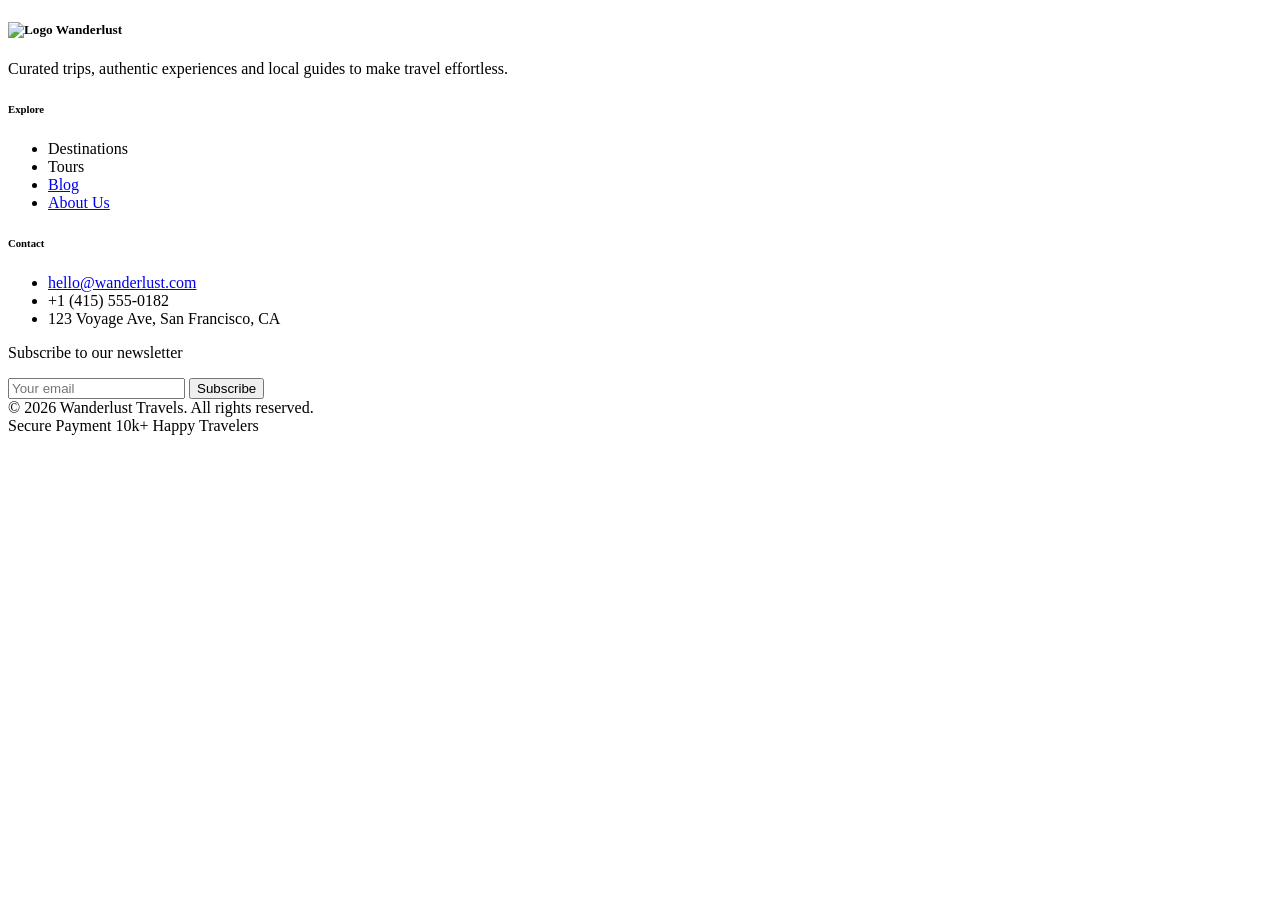
<file: src/main/resources/templates/fragments/footer.html>
<!DOCTYPE html>
<html xmlns:th="http://www.thymeleaf.org">
<body>
  <!-- Footer -->
  <footer th:fragment="footer">
    <div class="container">
      <div class="row g-5">
        <div class="col-lg-4">
          <h5 class="mb-4 d-flex align-items-center gap-2 fw-bold text-dark">
            <img th:src="@{/assets/images/logo.png}" alt="Logo" height="30">
            Wanderlust
          </h5>
          <p class="text-muted small mb-4">Curated trips, authentic experiences and local guides to make travel effortless.</p>
          <div class="social-links">
            <a href="#"><i class="bi bi-facebook"></i></a>
            <a href="#"><i class="bi bi-instagram"></i></a>
            <a href="#"><i class="bi bi-twitter"></i></a>
          </div>
        </div>
        <div class="col-lg-3 offset-lg-1">
          <h6 class="mb-4 fw-bold text-dark">Explore</h6>
          <ul class="list-unstyled text-muted small">
            <li class="mb-3"><a th:href="@{/destinations}" class="text-decoration-none text-muted">Destinations</a></li>
            <li class="mb-3"><a th:href="@{/tours}" class="text-decoration-none text-muted">Tours</a></li>
            <li class="mb-3"><a href="#" class="text-decoration-none text-muted">Blog</a></li>
            <li class="mb-3"><a href="#" class="text-decoration-none text-muted">About Us</a></li>
          </ul>
        </div>
        <div class="col-lg-4">
          <h6 class="mb-4 fw-bold text-dark">Contact</h6>
          <ul class="list-unstyled text-muted small mb-4">
            <li class="mb-2"><a href="mailto:hello@wanderlust.com" class="text-decoration-none text-muted">hello@wanderlust.com</a></li>
            <li class="mb-2">+1 (415) 555-0182</li>
            <li class="mb-2">123 Voyage Ave, San Francisco, CA</li>
          </ul>
          <p class="text-muted small mb-2">Subscribe to our newsletter</p>
          <form class="d-flex">
            <input type="email" class="form-control form-control-sm rounded-start border-end-0 shadow-none" placeholder="Your email">
            <button class="btn btn-primary btn-sm px-3 rounded-end" type="button">Subscribe</button>
          </form>
        </div>
      </div>
      <div class="mt-5 pt-4 border-top text-muted small d-flex justify-content-between align-items-center flex-wrap">
        <div>&copy; 2026 Wanderlust Travels. All rights reserved.</div>
        <div class="d-flex gap-3 mt-3 mt-md-0">
          <span><i class="bi bi-shield-check me-1"></i> Secure Payment</span>
          <span><i class="bi bi-people me-1"></i> 10k+ Happy Travelers</span>
        </div>
      </div>
    </div>
  </footer>
</body>
</html>
</file>
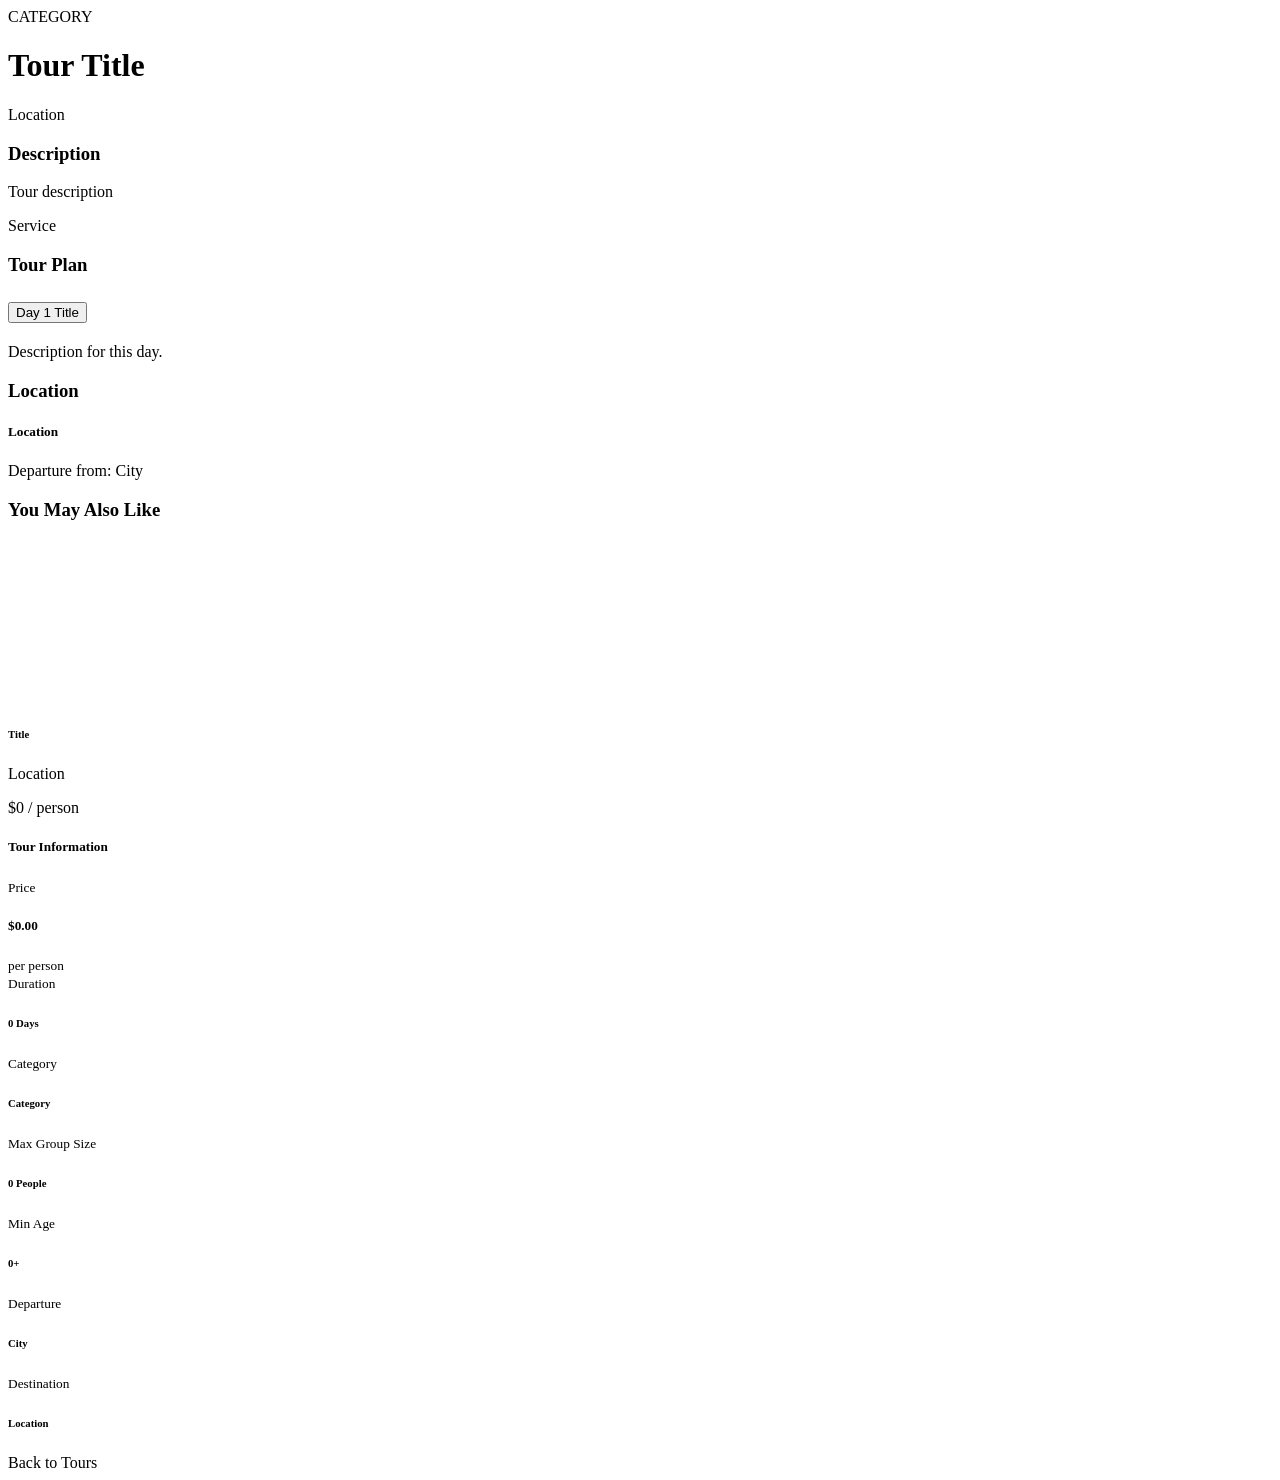
<file: src/main/resources/templates/tours/detail.html>
<!DOCTYPE html>
<html lang="en" xmlns:th="http://www.thymeleaf.org">
<head th:replace="~{fragments/navbar :: head(${tour.title})}"></head>
<body>

  <nav th:replace="~{fragments/navbar :: navbar('tours')}"></nav>

  <!-- Hero Banner -->
  <div class="tour-detail-banner" th:style="'background-image: url(' + ${tour.imageUrl} + ')'">
    <div class="tour-detail-banner-overlay"></div>
    <div class="container position-relative" style="z-index: 1;">
      <span class="badge bg-primary rounded-pill px-3 py-2 mb-3" th:text="${tour.category}">CATEGORY</span>
      <h1 class="display-5 fw-bold text-white mb-2" th:text="${tour.title}">Tour Title</h1>
      <p class="text-white-50 fs-5 mb-0"><i class="bi bi-geo-alt me-2"></i><span th:text="${tour.location}">Location</span></p>
    </div>
  </div>

  <div class="container py-5">
    <div class="row g-5">

      <!-- Main Content -->
      <div class="col-lg-8">

        <!-- Description -->
        <section class="mb-5">
          <h3 class="fw-bold mb-4 pb-2 border-bottom">Description</h3>
          <p class="text-muted lh-lg" th:text="${tour.description}">Tour description</p>

          <!-- Included Services -->
          <div class="tour-services mt-4" th:if="${tour.includedServices != null}">
            <div class="row g-3">
              <div class="col-6 col-md-4" th:each="service : ${tour.includedServices.split(',')}">
                <div class="d-flex align-items-center gap-2">
                  <i class="bi bi-check-circle-fill text-success"></i>
                  <span class="text-muted" th:text="${service.trim()}">Service</span>
                </div>
              </div>
            </div>
          </div>
        </section>

        <!-- Tour Itinerary -->
        <section class="mb-5" th:if="${!itineraries.isEmpty()}">
          <h3 class="fw-bold mb-4 pb-2 border-bottom">Tour Plan</h3>
          <div class="accordion tour-itinerary" id="itineraryAccordion">
            <div class="accordion-item border-0 mb-3 rounded-3 overflow-hidden shadow-sm" th:each="it, stat : ${itineraries}">
              <h2 class="accordion-header">
                <button class="accordion-button fw-bold" th:classappend="${!stat.first} ? 'collapsed'" type="button"
                        data-bs-toggle="collapse" th:attr="data-bs-target='#day' + ${it.dayNumber}">
                  <span class="itinerary-day-badge me-3" th:text="'Day ' + ${it.dayNumber}">Day 1</span>
                  <span th:text="${it.title}">Title</span>
                </button>
              </h2>
              <div th:id="'day' + ${it.dayNumber}" class="accordion-collapse collapse" th:classappend="${stat.first} ? 'show'"
                   data-bs-parent="#itineraryAccordion">
                <div class="accordion-body text-muted" th:text="${it.description}">Description for this day.</div>
              </div>
            </div>
          </div>
        </section>

        <!-- Location -->
        <section class="mb-5">
          <h3 class="fw-bold mb-4 pb-2 border-bottom">Location</h3>
          <div class="tour-location-map">
            <i class="bi bi-geo-alt-fill display-4 text-primary mb-3"></i>
            <h5 th:text="${tour.location}">Location</h5>
            <p class="text-muted mb-0" th:if="${tour.departureCity != null}">Departure from: <span th:text="${tour.departureCity}">City</span></p>
          </div>
        </section>

        <!-- Related Tours -->
        <section th:if="${!relatedTours.isEmpty()}">
          <h3 class="fw-bold mb-4 pb-2 border-bottom">You May Also Like</h3>
          <div class="row g-4">
            <div class="col-md-4" th:each="rt : ${relatedTours}">
              <a th:href="@{/tours/{id}(id=${rt.id})}" class="text-decoration-none">
                <div class="card custom-card h-100">
                  <img th:src="${rt.imageUrl}" class="card-img-top" style="height: 160px; object-fit: cover;" th:alt="${rt.title}">
                  <div class="card-body p-3">
                    <h6 class="fw-bold mb-1" th:text="${rt.title}">Title</h6>
                    <p class="text-muted small mb-2"><i class="bi bi-geo-alt me-1"></i><span th:text="${rt.location}">Location</span></p>
                    <span class="fw-bold text-primary" th:text="'$' + ${#numbers.formatDecimal(rt.price, 1, 0)}">$0</span>
                    <span class="text-muted small"> / person</span>
                  </div>
                </div>
              </a>
            </div>
          </div>
        </section>
      </div>

      <!-- Sidebar -->
      <div class="col-lg-4">
        <div class="tour-detail-sidebar">
          <h5 class="fw-bold mb-4 text-center">Tour Information</h5>

          <div class="tour-info-item">
            <div class="tour-info-icon"><i class="bi bi-currency-dollar"></i></div>
            <div>
              <small class="text-muted">Price</small>
              <h5 class="mb-0 fw-bold text-primary" th:text="'$' + ${#numbers.formatDecimal(tour.price, 1, 2)}">$0.00</h5>
              <small class="text-muted">per person</small>
            </div>
          </div>

          <div class="tour-info-item">
            <div class="tour-info-icon"><i class="bi bi-clock"></i></div>
            <div>
              <small class="text-muted">Duration</small>
              <h6 class="mb-0 fw-bold" th:text="${tour.durationDays} + ' Days'">0 Days</h6>
            </div>
          </div>

          <div class="tour-info-item">
            <div class="tour-info-icon"><i class="bi bi-tags"></i></div>
            <div>
              <small class="text-muted">Category</small>
              <h6 class="mb-0 fw-bold" th:text="${tour.category}">Category</h6>
            </div>
          </div>

          <div class="tour-info-item" th:if="${tour.maxPersons != null}">
            <div class="tour-info-icon"><i class="bi bi-people"></i></div>
            <div>
              <small class="text-muted">Max Group Size</small>
              <h6 class="mb-0 fw-bold" th:text="${tour.maxPersons} + ' People'">0 People</h6>
            </div>
          </div>

          <div class="tour-info-item" th:if="${tour.minAge != null}">
            <div class="tour-info-icon"><i class="bi bi-person-check"></i></div>
            <div>
              <small class="text-muted">Min Age</small>
              <h6 class="mb-0 fw-bold" th:text="${tour.minAge} + '+'">0+</h6>
            </div>
          </div>

          <div class="tour-info-item" th:if="${tour.departureCity != null}">
            <div class="tour-info-icon"><i class="bi bi-airplane"></i></div>
            <div>
              <small class="text-muted">Departure</small>
              <h6 class="mb-0 fw-bold" th:text="${tour.departureCity}">City</h6>
            </div>
          </div>

          <div class="tour-info-item" th:if="${tour.location != null}">
            <div class="tour-info-icon"><i class="bi bi-geo-alt"></i></div>
            <div>
              <small class="text-muted">Destination</small>
              <h6 class="mb-0 fw-bold" th:text="${tour.location}">Location</h6>
            </div>
          </div>

          <a th:href="@{/tours}" class="btn btn-primary w-100 py-3 fw-bold rounded-3 mt-3">
            <i class="bi bi-arrow-left me-2"></i>Back to Tours
          </a>
        </div>
      </div>

    </div>
  </div>

  <footer th:replace="~{fragments/footer :: footer}"></footer>
  <div th:replace="~{fragments/navbar :: scripts}"></div>
</body>
</html>
</file>
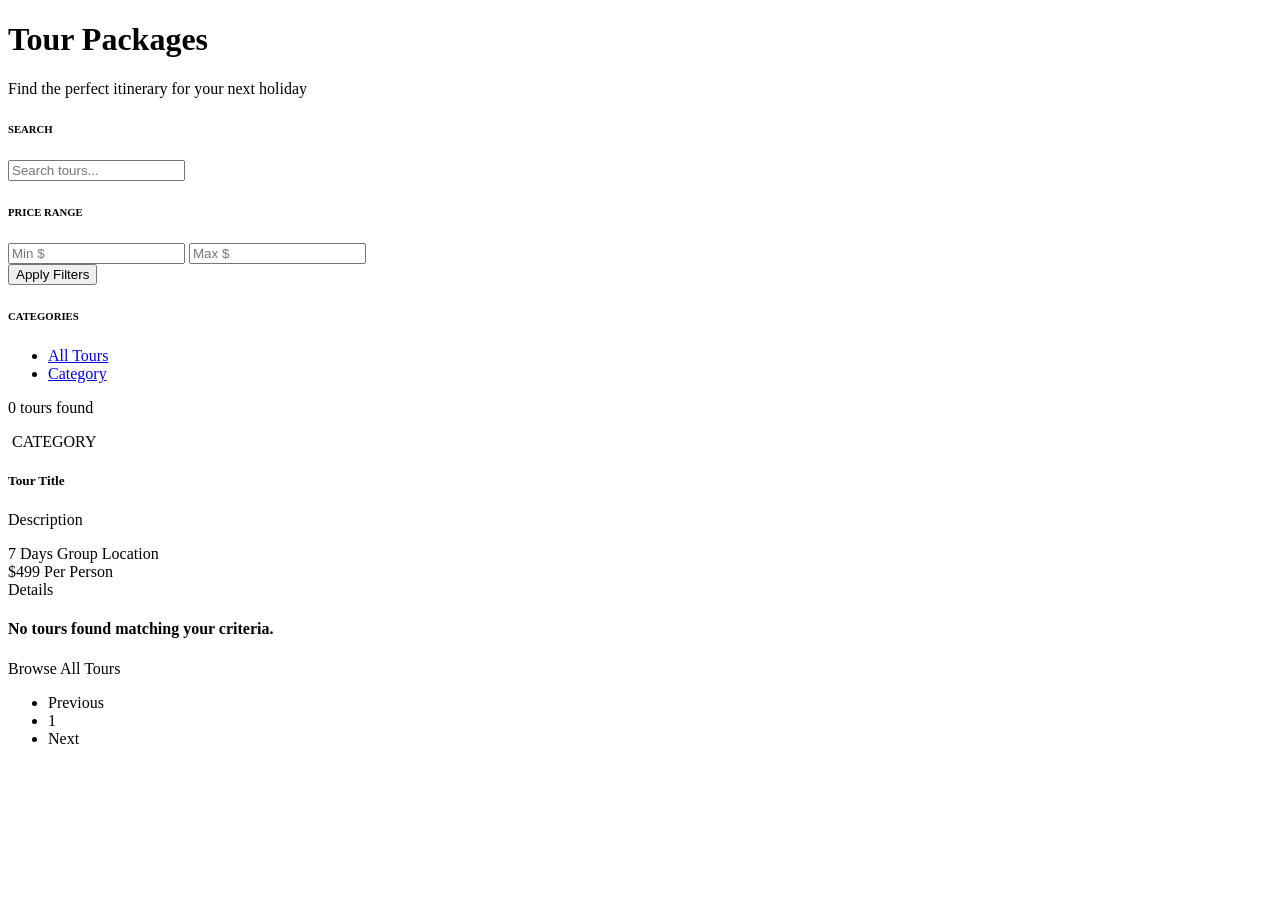
<file: src/main/resources/templates/tours/list.html>
<!DOCTYPE html>
<html lang="en" xmlns:th="http://www.thymeleaf.org">
<head th:replace="~{fragments/navbar :: head('Tours')}"></head>
<body class="bg-light">

  <nav th:replace="~{fragments/navbar :: navbar('tours')}"></nav>

  <!-- Page Header Banner -->
  <div class="tour-page-header">
    <div class="tour-page-header-overlay"></div>
    <div class="container position-relative text-center" style="z-index: 1;">
      <h1 class="display-5 fw-bold text-white mb-2">Tour Packages</h1>
      <p class="text-white-50 mb-0">Find the perfect itinerary for your next holiday</p>
    </div>
  </div>

  <div class="container py-5">
    <div class="row g-4">

      <!-- Sidebar Filters -->
      <div class="col-lg-3">
        <div class="filter-sidebar">
          <form id="filterForm" th:action="@{/tours}" method="get">
            <input type="hidden" name="category" th:value="${selectedCategory}">
            
            <!-- Search -->
            <div class="filter-section">
              <h6 class="filter-title"><i class="bi bi-search me-2"></i>SEARCH</h6>
              <div class="mb-3">
                <input type="text" name="keyword" class="form-control form-control-sm" placeholder="Search tours..." th:value="${keyword}">
              </div>
            </div>

            <!-- Price Range -->
            <div class="filter-section">
              <h6 class="filter-title"><i class="bi bi-cash me-2"></i>PRICE RANGE</h6>
              <div class="d-flex gap-2 mb-3">
                <input type="number" name="minPrice" class="form-control form-control-sm" placeholder="Min $" th:value="${minPrice}">
                <input type="number" name="maxPrice" class="form-control form-control-sm" placeholder="Max $" th:value="${maxPrice}">
              </div>
              <button type="submit" class="btn btn-primary w-100 btn-sm rounded-pill">Apply Filters</button>
            </div>
          </form>

          <!-- Categories -->
          <div class="filter-section">
            <h6 class="filter-title"><i class="bi bi-grid me-2"></i>CATEGORIES</h6>
            <ul class="filter-list">
              <li th:classappend="${selectedCategory == null} ? 'active'">
                <a href="#" class="category-link" data-category="">All Tours</a>
              </li>
              <li th:each="cat : ${categories}" th:classappend="${selectedCategory == cat.name()} ? 'active'">
                <a href="#" class="category-link" th:data-category="${cat.name()}" th:text="${cat}">Category</a>
              </li>
            </ul>
          </div>
        </div>
      </div>

      <!-- Tours List -->
      <div class="col-lg-9">
        <div id="userTourListContainer" th:fragment="tourListFragment">
          <div class="d-flex justify-content-between align-items-center mb-4">
            <p class="text-muted mb-0"><span class="fw-bold text-dark" th:text="${tours.totalElements}">0</span> tours found</p>
          </div>

          <div class="d-flex flex-column gap-4">
            <div class="tour-card-h" th:each="tour : ${tours.content}">
              <div class="tour-card-h-img">
                <img th:src="${tour.imageUrl}" th:alt="${tour.title}">
                <span class="tour-card-badge" th:text="${tour.category}">CATEGORY</span>
              </div>
              <div class="tour-card-h-body">
                <div class="tour-card-h-top">
                  <div>
                    <h5 class="tour-card-h-title" th:text="${tour.title}">Tour Title</h5>
                    <div class="tour-card-h-rating">
                      <i class="bi bi-star-fill"></i><i class="bi bi-star-fill"></i><i class="bi bi-star-fill"></i><i class="bi bi-star-fill"></i><i class="bi bi-star-half"></i>
                    </div>
                  </div>
                </div>
                <p class="tour-card-h-desc" th:text="${#strings.abbreviate(tour.description, 180)}">Description</p>
                <div class="tour-card-h-meta">
                  <span><i class="bi bi-clock"></i> <span th:text="${tour.durationDays} + ' Days'">7 Days</span></span>
                  <span><i class="bi bi-people"></i> <span th:text="${tour.maxPersons != null ? tour.maxPersons + ' People' : 'Group'}">Group</span></span>
                  <span><i class="bi bi-geo-alt"></i> <span th:text="${tour.location}">Location</span></span>
                </div>
              </div>
              <div class="tour-card-h-price">
                <div class="tour-price-tag">
                  <span class="tour-price-amount" th:text="'$' + ${#numbers.formatDecimal(tour.price, 1, 0)}">$499</span>
                  <span class="tour-price-label">Per Person</span>
                </div>
                <div class="tour-card-h-actions">
                  <a th:href="@{/tours/{id}(id=${tour.id})}" class="btn btn-sm btn-outline-primary rounded-pill px-3">Details</a>
                </div>
              </div>
            </div>

            <div th:if="${#lists.isEmpty(tours.content)}" class="text-center py-5">
              <i class="bi bi-compass display-1 text-muted"></i>
              <h4 class="text-muted mt-3">No tours found matching your criteria.</h4>
              <a th:href="@{/tours}" class="btn btn-primary mt-3 rounded-pill px-4">Browse All Tours</a>
            </div>
          </div>

          <!-- Pagination -->
          <nav class="mt-5 d-flex justify-content-center" th:if="${tours.totalPages > 1}">
            <ul class="pagination">
              <li class="page-item" th:classappend="${tours.first} ? 'disabled'">
                <a class="page-link" th:href="@{/tours(page=${tours.number - 1}, keyword=${keyword}, category=${selectedCategory})}"><i class="bi bi-chevron-left"></i> Previous</a>
              </li>
              <li class="page-item" th:each="i : ${#numbers.sequence(0, tours.totalPages - 1)}" th:classappend="${tours.number == i} ? 'active'">
                <a class="page-link" th:href="@{/tours(page=${i}, keyword=${keyword}, category=${selectedCategory})}" th:text="${i + 1}">1</a>
              </li>
              <li class="page-item" th:classappend="${tours.last} ? 'disabled'">
                <a class="page-link" th:href="@{/tours(page=${tours.number + 1}, keyword=${keyword}, category=${selectedCategory})}">Next <i class="bi bi-chevron-right"></i></a>
              </li>
            </ul>
          </nav>
        </div>
      </div>
    </div>
  </div>

  <footer th:replace="~{fragments/footer :: footer}"></footer>
  <div th:replace="~{fragments/navbar :: scripts}"></div>

  <script>
    function loadTours(url) {
        fetch(url, {
            headers: {
                'X-Requested-With': 'XMLHttpRequest'
            }
        })
        .then(response => response.text())
        .then(html => {
            document.getElementById('userTourListContainer').outerHTML = html;
            bindAjaxLinks();
        })
        .catch(error => console.error('Error fetching tours:', error));
    }

    function bindAjaxLinks() {
        const container = document.getElementById('userTourListContainer');
        if (container) {
            container.querySelectorAll('.pagination a').forEach(link => {
                link.addEventListener('click', function(e) {
                    e.preventDefault();
                    const url = new URL(this.href);
                    const searchForm = document.getElementById('filterForm');
                    if (searchForm) {
                        const formData = new FormData(searchForm);
                        for (const pair of formData.entries()) {
                            if (pair[1]) {
                                url.searchParams.set(pair[0], pair[1]);
                            }
                        }
                    }
                    loadTours(url.toString());
                });
            });
        }
    }

    document.addEventListener('DOMContentLoaded', function() {
        bindAjaxLinks();

        // Bind form submission
        const searchForm = document.getElementById('filterForm');
        if (searchForm) {
            searchForm.addEventListener('submit', function(e) {
                e.preventDefault();
                const formData = new FormData(searchForm);
                const url = new URL(searchForm.action);
                for (const pair of formData.entries()) {
                    if (pair[1]) {
                        url.searchParams.set(pair[0], pair[1]);
                    }
                }
                loadTours(url.toString());
            });
        }

        // Bind category links
        document.querySelectorAll('.category-link').forEach(link => {
            link.addEventListener('click', function(e) {
                e.preventDefault();
                
                // Update active class visually
                document.querySelectorAll('.filter-list li').forEach(li => li.classList.remove('active'));
                this.parentElement.classList.add('active');
                
                // Update hidden category input in the form
                const catInput = document.querySelector('input[name="category"]');
                if (catInput) catInput.value = this.getAttribute('data-category');
                
                // Trigger form submission
                if (searchForm) {
                    searchForm.dispatchEvent(new Event('submit'));
                }
            });
        });
    });
  </script>
</body>
</html>
</file>
